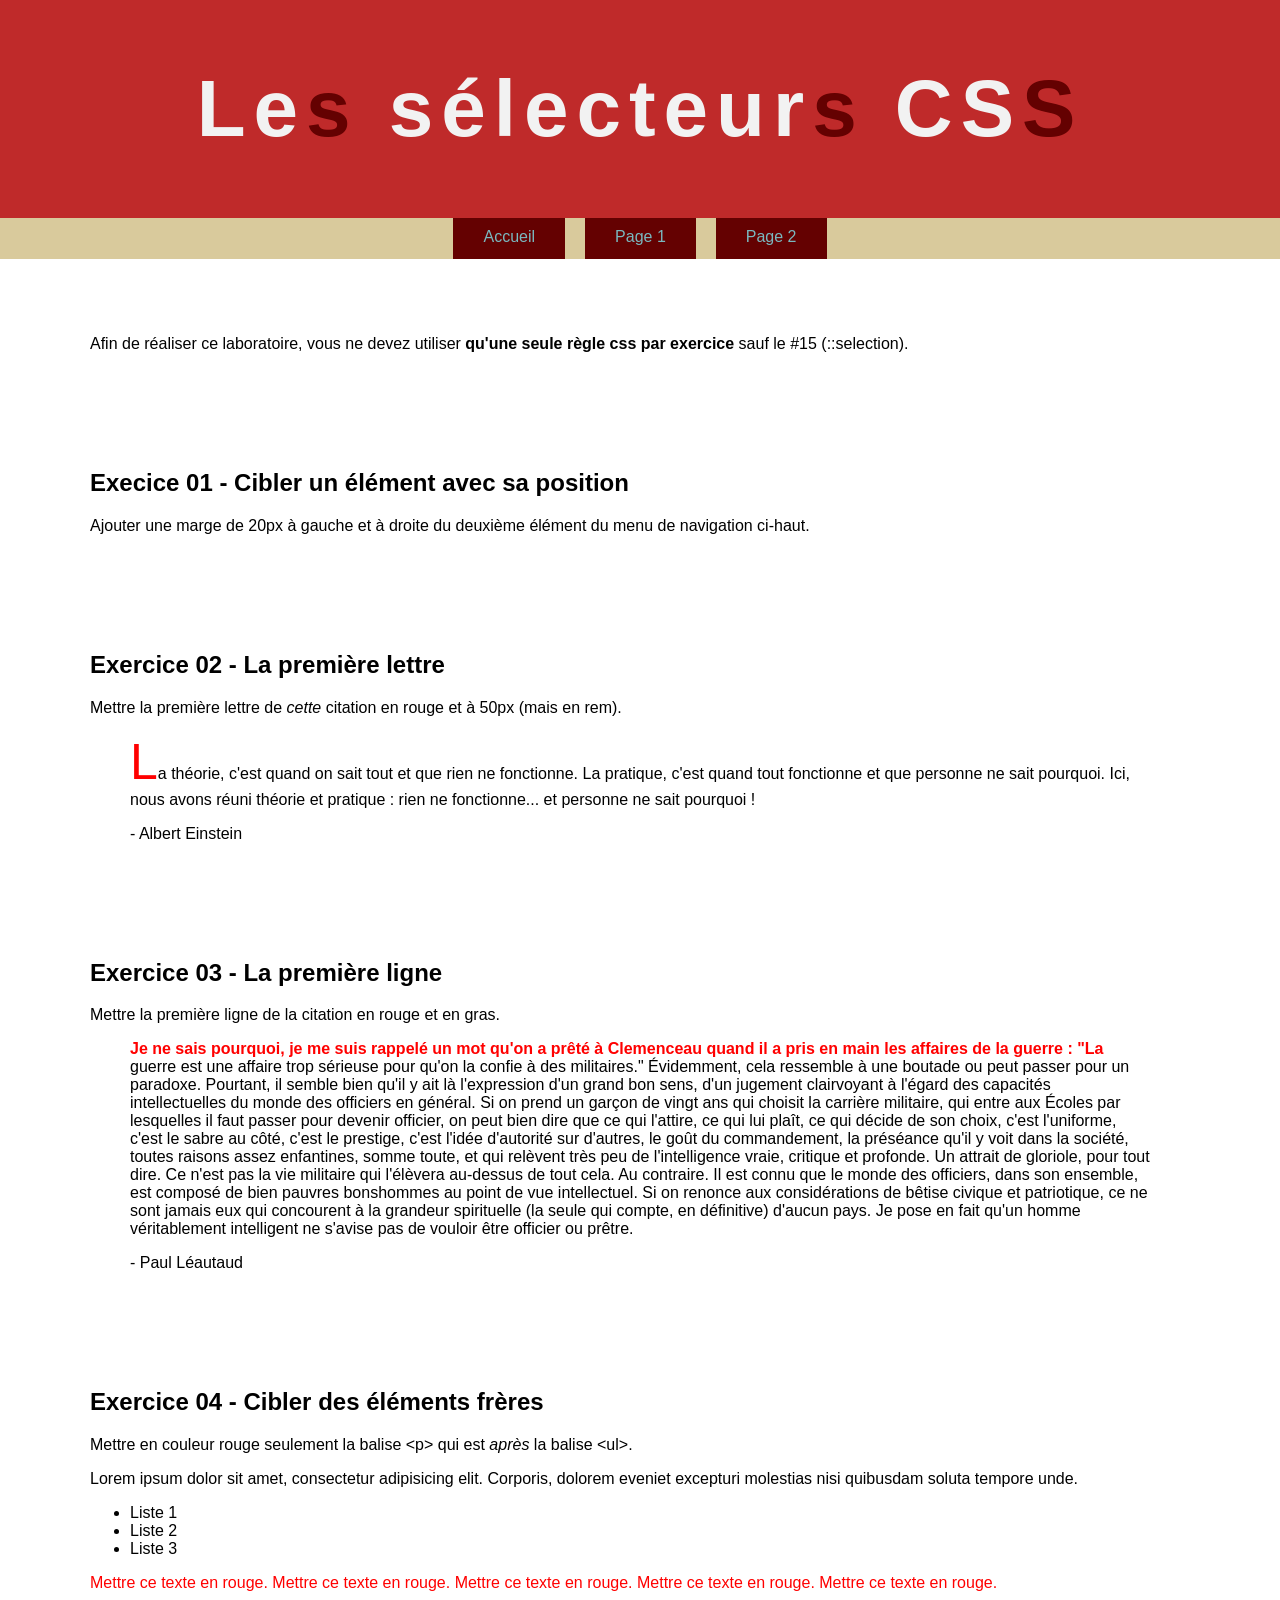
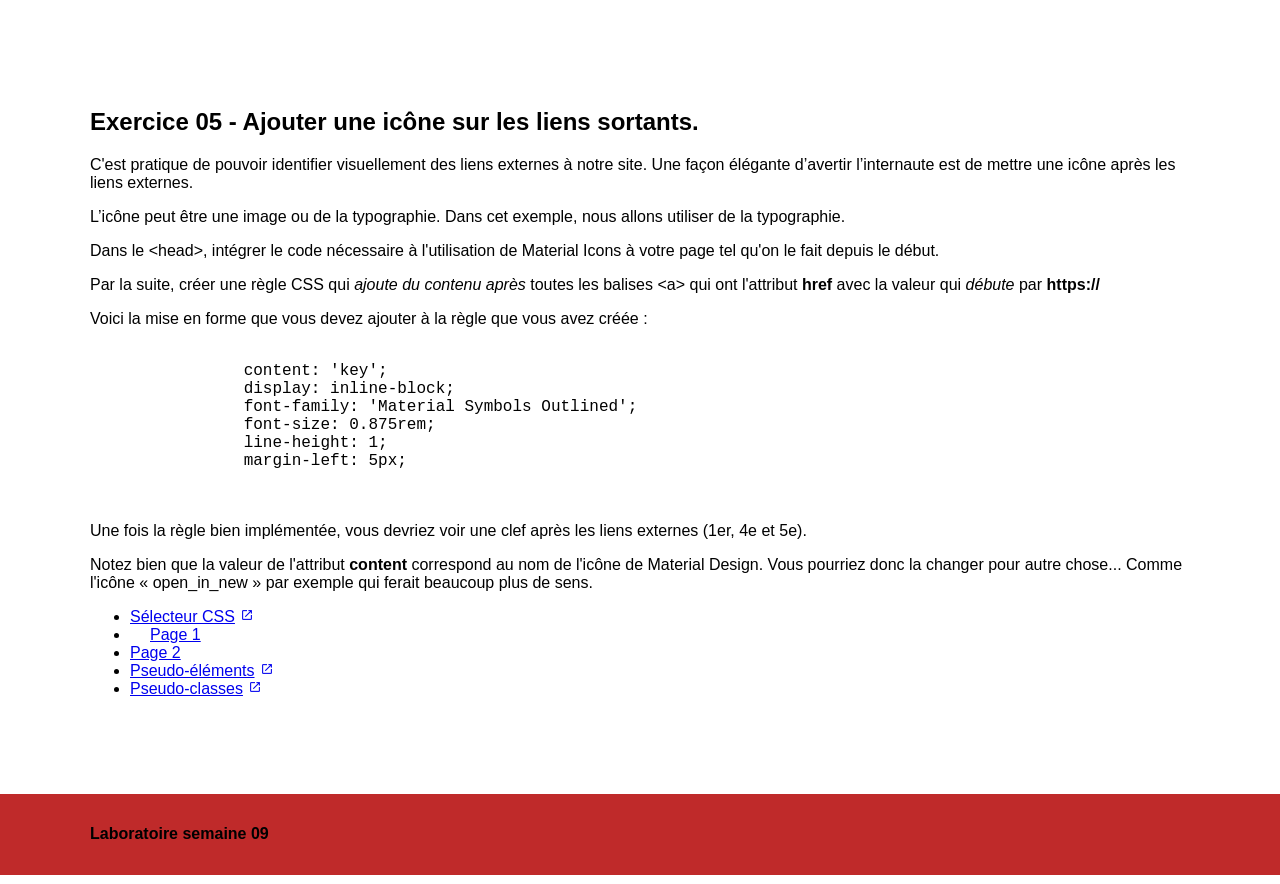
<file: index.html>
<!doctype html>
<html lang="fr">
  <head>
    <meta charset="UTF-8" />
    <title>Les sélecteurs CSS</title>

    <link rel="stylesheet" href="css/normalize.css" />

    <link rel="stylesheet" href="css/styles.css" />

    <link rel="stylesheet" href="https://fonts.googleapis.com/css2?family=Material+Symbols+Outlined:opsz,wght,FILL,GRAD@20..48,100..700,0..1,-50..200" />

    <script src="js/splittext.js" defer></script>
    <script src="js/scripts.js" defer></script>
    
    
  </head>
  <body>
    <header>
      <div class="wrapper">
        <h1>Les sélecteurs CSS</h1>
      </div>
    </header>

    <nav>
      <div class="wrapper">
        <ul>
          <li><a href="index.html">Accueil</a></li>
          <li><a href="page1.html">Page 1</a></li>
          <li><a href="page2.html">Page 2</a></li>
        </ul>
      </div>
    </nav>

    <div class="wrapper">
      <section class="intro">
        <p>
          Afin de réaliser ce laboratoire, vous ne devez utiliser
          <strong>qu'une seule règle css par exercice</strong> sauf le #15
          (::selection).
        </p>
      </section>

      <section class="exercice01">
        <h2>Execice 01 - Cibler un élément avec sa position</h2>
        <p>
          Ajouter une marge de 20px à gauche et à droite du deuxième élément du
          menu de navigation ci-haut.
        </p>
      </section>

      <section class="exercice02">
        <h2>Exercice 02 - La première lettre</h2>
        <p>
          Mettre la première lettre de <em>cette</em> citation en rouge et à
          50px (mais en rem).
        </p>
        <blockquote>
          La théorie, c'est quand on sait tout et que rien ne fonctionne. La
          pratique, c'est quand tout fonctionne et que personne ne sait
          pourquoi. Ici, nous avons réuni théorie et pratique : rien ne
          fonctionne... et personne ne sait pourquoi !
          <p>- Albert Einstein</p>
        </blockquote>
      </section>

      <section class="exercice03">
        <h2>Exercice 03 - La première ligne</h2>
        <p>Mettre la première ligne de la citation en rouge et en gras.</p>
        <blockquote>
          Je ne sais pourquoi, je me suis rappelé un mot qu'on a prêté à
          Clemenceau quand il a pris en main les affaires de la guerre : "La
          guerre est une affaire trop sérieuse pour qu'on la confie à des
          militaires." Évidemment, cela ressemble à une boutade ou peut passer
          pour un paradoxe. Pourtant, il semble bien qu'il y ait là l'expression
          d'un grand bon sens, d'un jugement clairvoyant à l'égard des capacités
          intellectuelles du monde des officiers en général. Si on prend un
          garçon de vingt ans qui choisit la carrière militaire, qui entre aux
          Écoles par lesquelles il faut passer pour devenir officier, on peut
          bien dire que ce qui l'attire, ce qui lui plaît, ce qui décide de son
          choix, c'est l'uniforme, c'est le sabre au côté, c'est le prestige,
          c'est l'idée d'autorité sur d'autres, le goût du commandement, la
          préséance qu'il y voit dans la société, toutes raisons assez
          enfantines, somme toute, et qui relèvent très peu de l'intelligence
          vraie, critique et profonde. Un attrait de gloriole, pour tout dire.
          Ce n'est pas la vie militaire qui l'élèvera au-dessus de tout cela. Au
          contraire. Il est connu que le monde des officiers, dans son ensemble,
          est composé de bien pauvres bonshommes au point de vue intellectuel.
          Si on renonce aux considérations de bêtise civique et patriotique, ce
          ne sont jamais eux qui concourent à la grandeur spirituelle (la seule
          qui compte, en définitive) d'aucun pays. Je pose en fait qu'un homme
          véritablement intelligent ne s'avise pas de vouloir être officier ou
          prêtre.
          <p>- Paul Léautaud</p>
        </blockquote>
      </section>

      <section class="exercice04">
        <h2>Exercice 04 - Cibler des éléments frères</h2>
        <p>
          Mettre en couleur rouge seulement la balise &lt;p&gt; qui est
          <em>après</em> la balise &lt;ul&gt;.
        </p>
        <p>
          Lorem ipsum dolor sit amet, consectetur adipisicing elit. Corporis,
          dolorem eveniet excepturi molestias nisi quibusdam soluta tempore
          unde.
        </p>

        <ul>
          <li>Liste 1</li>
          <li>Liste 2</li>
          <li>Liste 3</li>
        </ul>

        <p>
          Mettre ce texte en rouge. Mettre ce texte en rouge. Mettre ce texte en
          rouge. Mettre ce texte en rouge. Mettre ce texte en rouge.
        </p>
      </section>

      <section class="exercice05">
        <h2>Exercice 05 - Ajouter une icône sur les liens sortants.</h2>

        <p>
          C'est pratique de pouvoir identifier visuellement des liens externes à
          notre site. Une façon élégante d’avertir l’internaute est de mettre
          une icône après les liens externes.
        </p>

        <p>
          L’icône peut être une image ou de la typographie. Dans cet exemple,
          nous allons utiliser de la typographie.
        </p>

        <p>
          Dans le &lt;head&gt;, intégrer le code nécessaire à l'utilisation de
          Material Icons à votre page tel qu'on le fait depuis le début.
        </p>

        <p>
          Par la suite, créer une règle CSS qui
          <em>ajoute du contenu après</em> toutes les balises &lt;a&gt; qui ont
          l'attribut <strong>href</strong> avec la valeur qui
          <em>débute</em> par <strong>https://</strong>
        </p>

        <p>
          Voici la mise en forme que vous devez ajouter à la règle que vous avez
          créée :
        </p>

        <pre>
            <code>
                content: 'key';
                display: inline-block;
                font-family: 'Material Symbols Outlined';
                font-size: 0.875rem;
                line-height: 1;
                margin-left: 5px;
            </code>
        </pre>

        <p>
          Une fois la règle bien implémentée, vous devriez voir une clef après
          les liens externes (1er, 4e et 5e).
        </p>

        <p>
          Notez bien que la valeur de l'attribut
          <strong>content</strong> correspond au nom de l'icône de Material
          Design. Vous pourriez donc la changer pour autre chose... Comme
          l'icône « open_in_new » par exemple qui ferait beaucoup plus de sens.
        </p>

        <ul>
          <li>
            <a
              href="https://developer.mozilla.org/fr/docs/Glossaire/S%C3%A9lecteur_CSS"
              >Sélecteur CSS</a
            >
          </li>
          <li>
            <a href="page1.html">Page 1</a>
          </li>
          <li>
            <a href="page2.html">Page 2</a>
          </li>
          <li>
            <a
              href="https://developer.mozilla.org/fr/docs/Web/CSS/Pseudo-%C3%A9l%C3%A9ments"
              >Pseudo-éléments</a
            >
          </li>
          <li>
            <a
              href="https://developer.mozilla.org/fr/docs/Web/CSS/Pseudo-classes"
              >Pseudo-classes</a
            >
          </li>
        </ul>
      </section>
    </div>

    <footer>
      <div class="wrapper">
        <h4>Laboratoire semaine 09</h4>
      </div>
    </footer>
  </body>
</html>
</file>
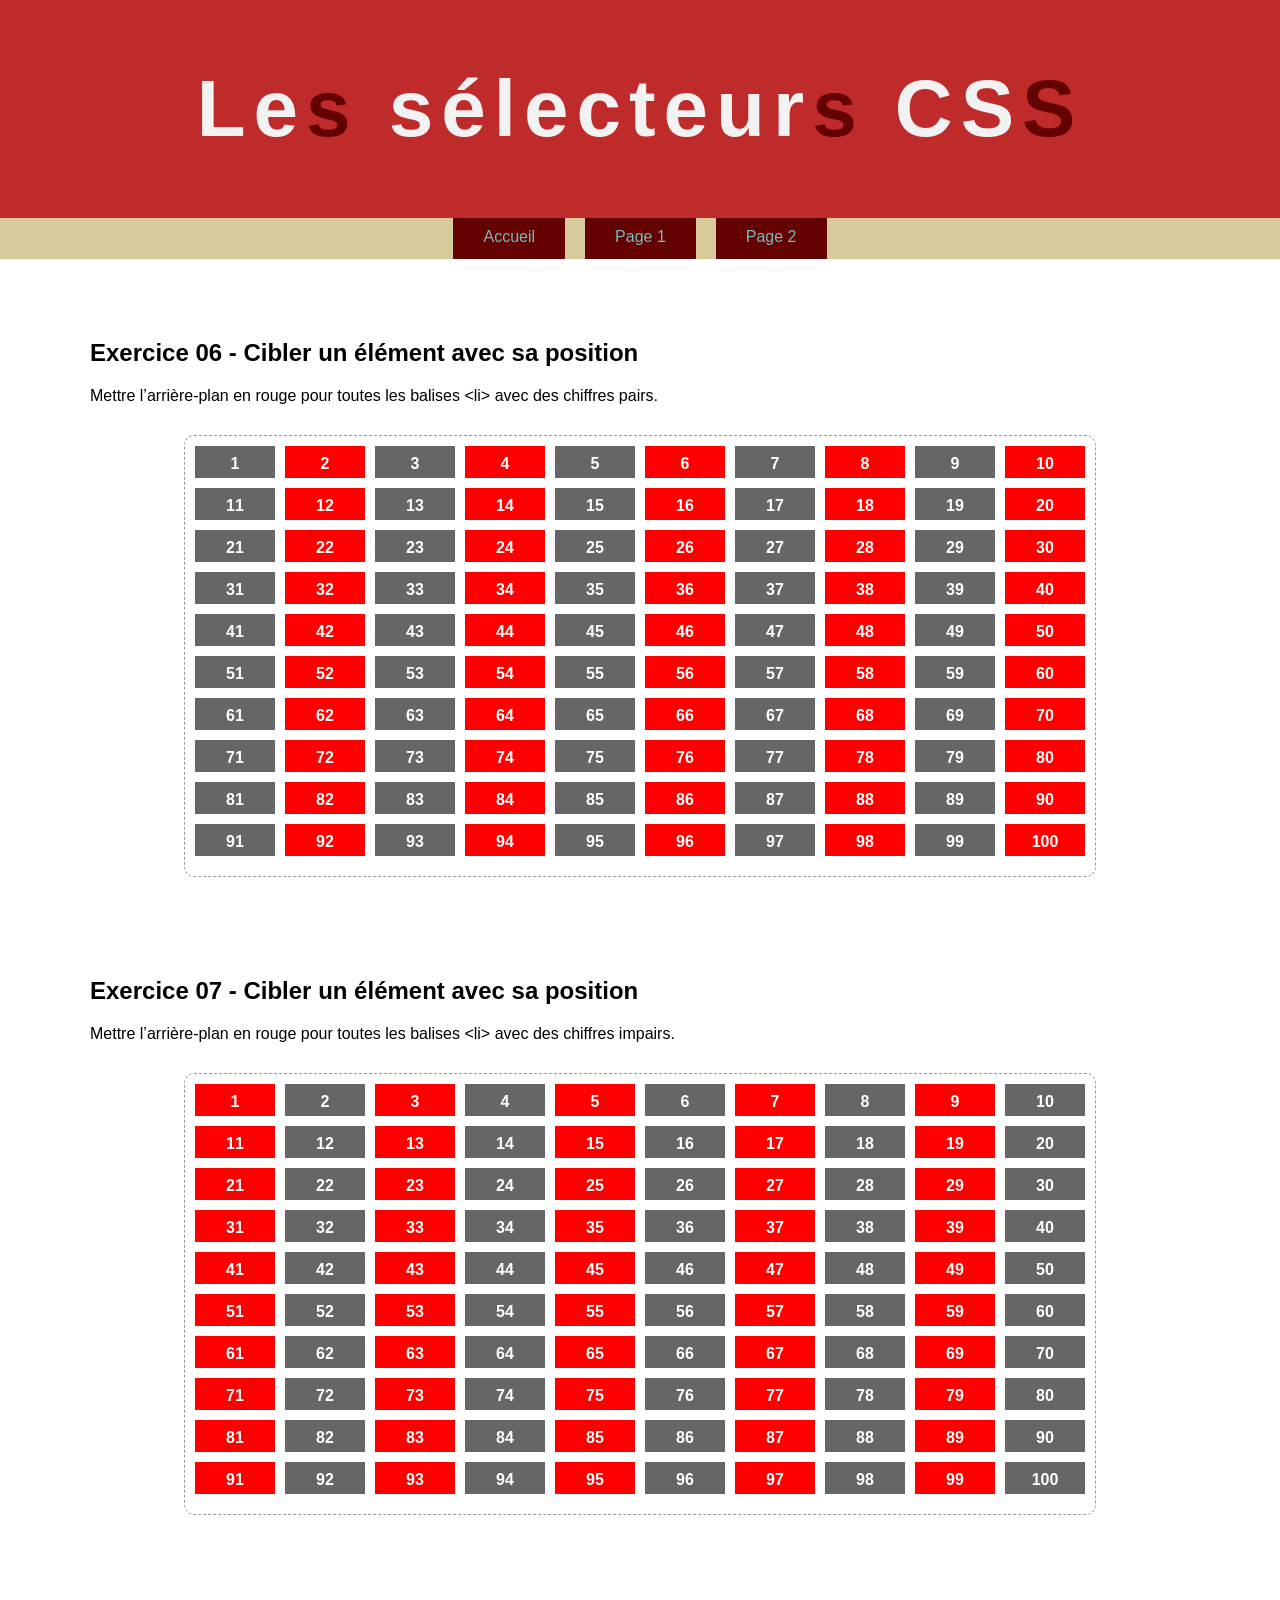
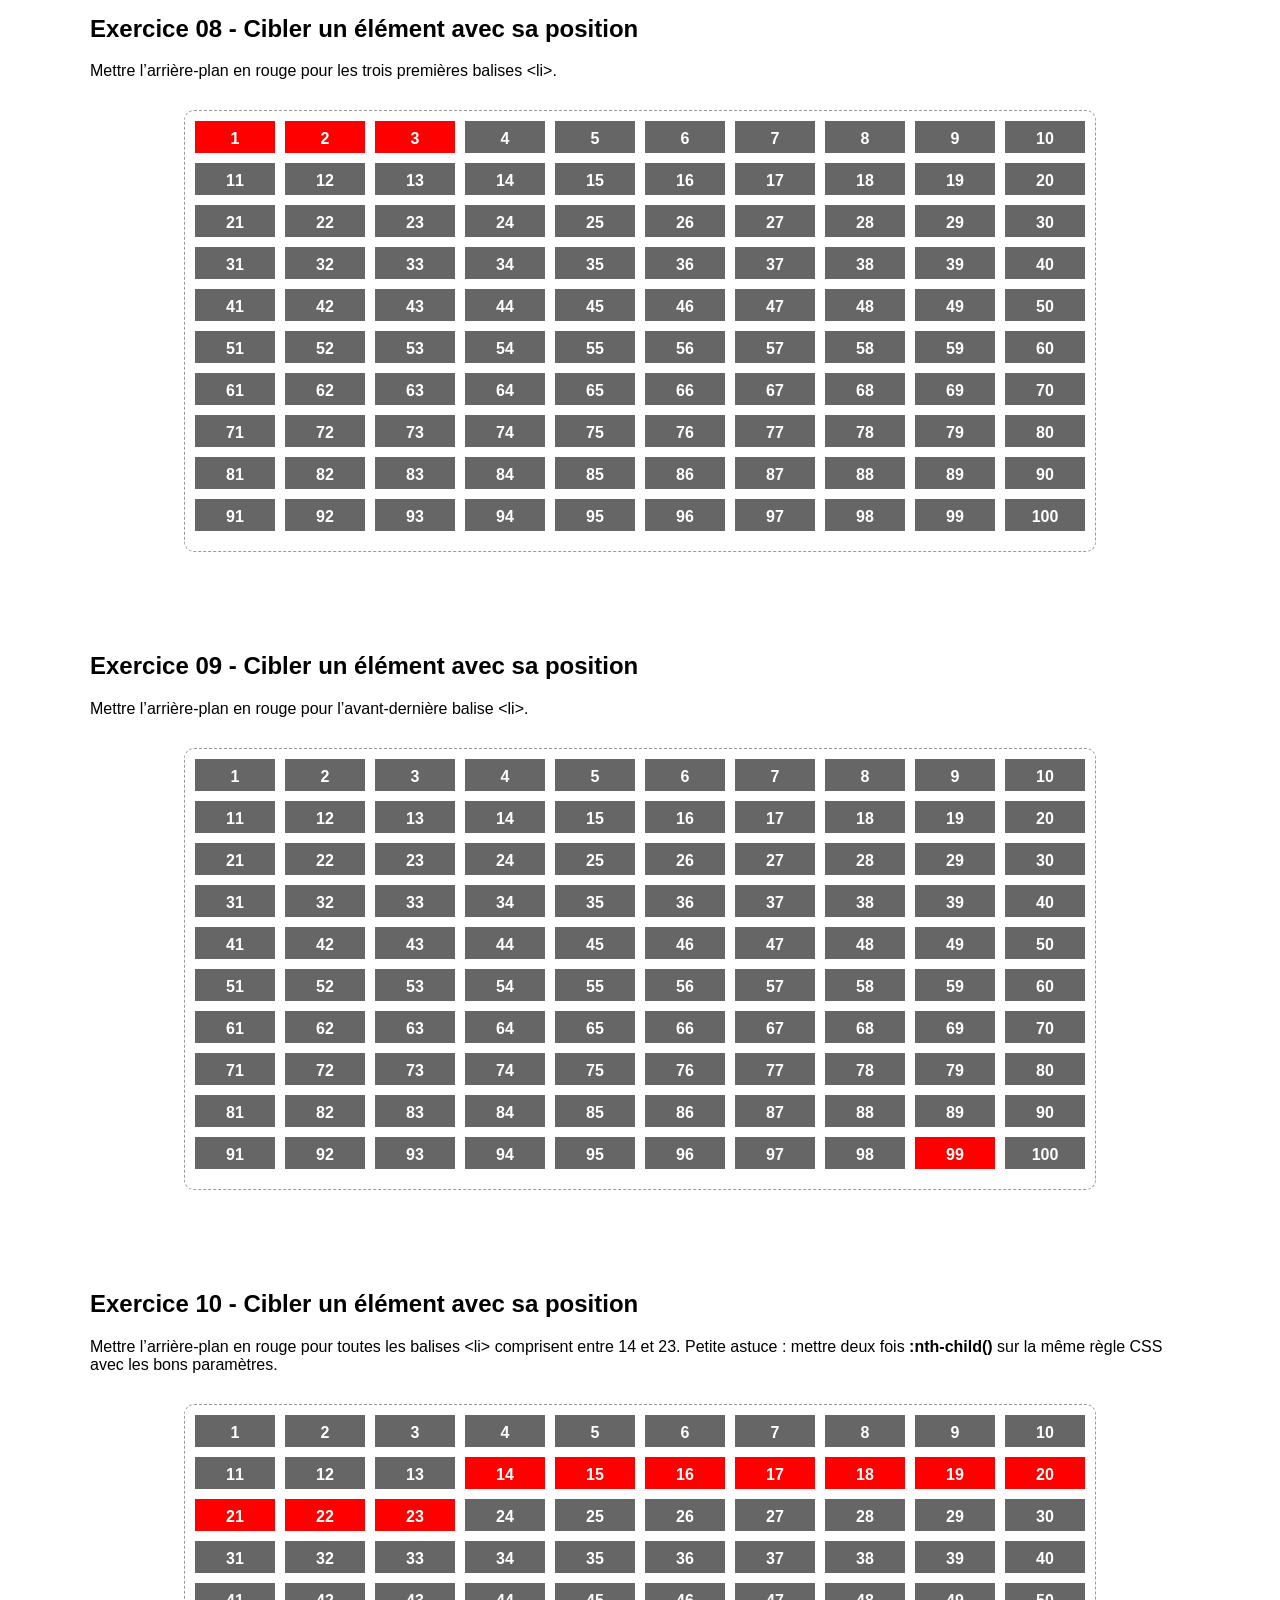
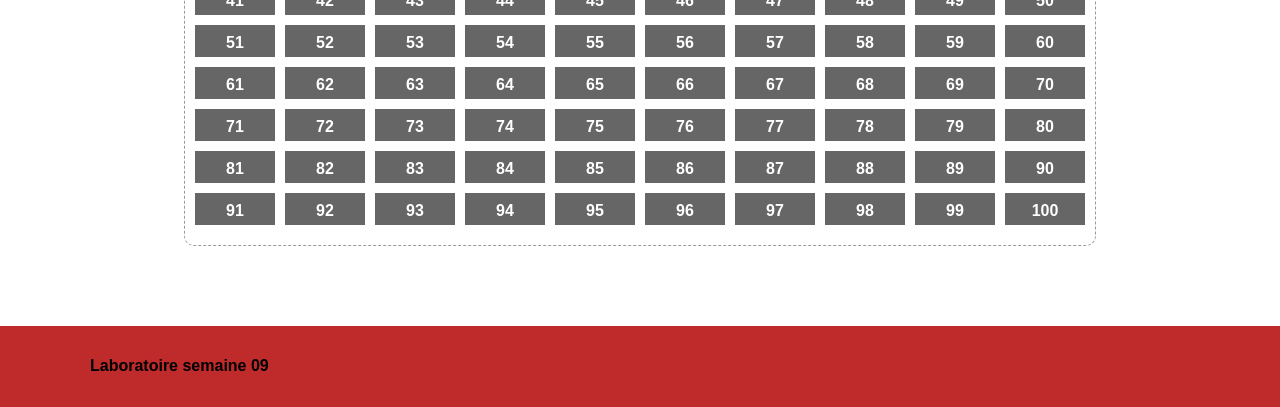
<file: page1.html>
<!DOCTYPE html>
<html lang="fr">
<head>
    <meta charset="UTF-8">
    <title>Les sélecteurs CSS</title>

    <link rel="stylesheet" href="css/normalize.css">

    <link rel="stylesheet" href="css/styles.css">

    <script src="js/splittext.js" defer></script>
    <script src="js/scripts.js" defer></script>
    
    
</head>
<body>

<header>
    <div class="wrapper">
        <h1>Les sélecteurs CSS</h1>
    </div>
</header>


<nav>
    <div class="wrapper">
        <ul>
            <li><a href="index.html">Accueil</a></li>
            <li><a href="page1.html">Page 1</a></li>
            <li><a href="page2.html">Page 2</a></li>
        </ul>
    </div>
</nav>


<div class="wrapper">

    <section class="exercice06">
        <h2>Exercice 06 - Cibler un élément avec sa position</h2>
        <p>Mettre l’arrière-plan en rouge pour toutes les balises &lt;li&gt; avec des chiffres pairs.</p>


        <ol>
            <li>1</li><li>2</li><li>3</li><li>4</li><li>5</li><li>6</li><li>7</li><li>8</li><li>9</li><li>10</li>
            <li>11</li><li>12</li><li>13</li><li>14</li><li>15</li><li>16</li><li>17</li><li>18</li><li>19</li><li>20</li>
            <li>21</li><li>22</li><li>23</li><li>24</li><li>25</li><li>26</li><li>27</li><li>28</li><li>29</li><li>30</li>
            <li>31</li><li>32</li><li>33</li><li>34</li><li>35</li><li>36</li><li>37</li><li>38</li><li>39</li><li>40</li>
            <li>41</li><li>42</li><li>43</li><li>44</li><li>45</li><li>46</li><li>47</li><li>48</li><li>49</li><li>50</li>
            <li>51</li><li>52</li><li>53</li><li>54</li><li>55</li><li>56</li><li>57</li><li>58</li><li>59</li><li>60</li>
            <li>61</li><li>62</li><li>63</li><li>64</li><li>65</li><li>66</li><li>67</li><li>68</li><li>69</li><li>70</li>
            <li>71</li><li>72</li><li>73</li><li>74</li><li>75</li><li>76</li><li>77</li><li>78</li><li>79</li><li>80</li>
            <li>81</li><li>82</li><li>83</li><li>84</li><li>85</li><li>86</li><li>87</li><li>88</li><li>89</li><li>90</li>
            <li>91</li><li>92</li><li>93</li><li>94</li><li>95</li><li>96</li><li>97</li><li>98</li><li>99</li><li>100</li>
        </ol>

    </section>

    <section class="exercice07">
        <h2>Exercice 07 - Cibler un élément avec sa position</h2>
        <p>Mettre l’arrière-plan en rouge pour toutes les balises &lt;li&gt; avec des chiffres impairs.</p>


        <ol>
            <li>1</li><li>2</li><li>3</li><li>4</li><li>5</li><li>6</li><li>7</li><li>8</li><li>9</li><li>10</li>
            <li>11</li><li>12</li><li>13</li><li>14</li><li>15</li><li>16</li><li>17</li><li>18</li><li>19</li><li>20</li>
            <li>21</li><li>22</li><li>23</li><li>24</li><li>25</li><li>26</li><li>27</li><li>28</li><li>29</li><li>30</li>
            <li>31</li><li>32</li><li>33</li><li>34</li><li>35</li><li>36</li><li>37</li><li>38</li><li>39</li><li>40</li>
            <li>41</li><li>42</li><li>43</li><li>44</li><li>45</li><li>46</li><li>47</li><li>48</li><li>49</li><li>50</li>
            <li>51</li><li>52</li><li>53</li><li>54</li><li>55</li><li>56</li><li>57</li><li>58</li><li>59</li><li>60</li>
            <li>61</li><li>62</li><li>63</li><li>64</li><li>65</li><li>66</li><li>67</li><li>68</li><li>69</li><li>70</li>
            <li>71</li><li>72</li><li>73</li><li>74</li><li>75</li><li>76</li><li>77</li><li>78</li><li>79</li><li>80</li>
            <li>81</li><li>82</li><li>83</li><li>84</li><li>85</li><li>86</li><li>87</li><li>88</li><li>89</li><li>90</li>
            <li>91</li><li>92</li><li>93</li><li>94</li><li>95</li><li>96</li><li>97</li><li>98</li><li>99</li><li>100</li>
        </ol>

    </section>

    <section class="exercice08">
        <h2>Exercice 08 - Cibler un élément avec sa position</h2>
        <p>Mettre l’arrière-plan en rouge pour les trois premières balises &lt;li&gt;.</p>

        <ol>
            <li>1</li><li>2</li><li>3</li><li>4</li><li>5</li><li>6</li><li>7</li><li>8</li><li>9</li><li>10</li>
            <li>11</li><li>12</li><li>13</li><li>14</li><li>15</li><li>16</li><li>17</li><li>18</li><li>19</li><li>20</li>
            <li>21</li><li>22</li><li>23</li><li>24</li><li>25</li><li>26</li><li>27</li><li>28</li><li>29</li><li>30</li>
            <li>31</li><li>32</li><li>33</li><li>34</li><li>35</li><li>36</li><li>37</li><li>38</li><li>39</li><li>40</li>
            <li>41</li><li>42</li><li>43</li><li>44</li><li>45</li><li>46</li><li>47</li><li>48</li><li>49</li><li>50</li>
            <li>51</li><li>52</li><li>53</li><li>54</li><li>55</li><li>56</li><li>57</li><li>58</li><li>59</li><li>60</li>
            <li>61</li><li>62</li><li>63</li><li>64</li><li>65</li><li>66</li><li>67</li><li>68</li><li>69</li><li>70</li>
            <li>71</li><li>72</li><li>73</li><li>74</li><li>75</li><li>76</li><li>77</li><li>78</li><li>79</li><li>80</li>
            <li>81</li><li>82</li><li>83</li><li>84</li><li>85</li><li>86</li><li>87</li><li>88</li><li>89</li><li>90</li>
            <li>91</li><li>92</li><li>93</li><li>94</li><li>95</li><li>96</li><li>97</li><li>98</li><li>99</li><li>100</li>
        </ol>

    </section>
    <section class="exercice09">
        <h2>Exercice 09 - Cibler un élément avec sa position</h2>
        <p>Mettre l’arrière-plan en rouge pour l’avant-dernière balise &lt;li&gt;.</p>

        <ol>
            <li>1</li><li>2</li><li>3</li><li>4</li><li>5</li><li>6</li><li>7</li><li>8</li><li>9</li><li>10</li>
            <li>11</li><li>12</li><li>13</li><li>14</li><li>15</li><li>16</li><li>17</li><li>18</li><li>19</li><li>20</li>
            <li>21</li><li>22</li><li>23</li><li>24</li><li>25</li><li>26</li><li>27</li><li>28</li><li>29</li><li>30</li>
            <li>31</li><li>32</li><li>33</li><li>34</li><li>35</li><li>36</li><li>37</li><li>38</li><li>39</li><li>40</li>
            <li>41</li><li>42</li><li>43</li><li>44</li><li>45</li><li>46</li><li>47</li><li>48</li><li>49</li><li>50</li>
            <li>51</li><li>52</li><li>53</li><li>54</li><li>55</li><li>56</li><li>57</li><li>58</li><li>59</li><li>60</li>
            <li>61</li><li>62</li><li>63</li><li>64</li><li>65</li><li>66</li><li>67</li><li>68</li><li>69</li><li>70</li>
            <li>71</li><li>72</li><li>73</li><li>74</li><li>75</li><li>76</li><li>77</li><li>78</li><li>79</li><li>80</li>
            <li>81</li><li>82</li><li>83</li><li>84</li><li>85</li><li>86</li><li>87</li><li>88</li><li>89</li><li>90</li>
            <li>91</li><li>92</li><li>93</li><li>94</li><li>95</li><li>96</li><li>97</li><li>98</li><li>99</li><li>100</li>
        </ol>

    </section>

    <section class="exercice10">
        <h2>Exercice 10 - Cibler un élément avec sa position</h2>
        <p>Mettre l’arrière-plan en rouge pour toutes les balises &lt;li&gt; comprisent entre 14 et 23. Petite astuce : mettre deux fois <strong>:nth-child()</strong> sur la même règle CSS avec les bons paramètres.</p>


        <ol>
            <li>1</li><li>2</li><li>3</li><li>4</li><li>5</li><li>6</li><li>7</li><li>8</li><li>9</li><li>10</li>
            <li>11</li><li>12</li><li>13</li><li>14</li><li>15</li><li>16</li><li>17</li><li>18</li><li>19</li><li>20</li>
            <li>21</li><li>22</li><li>23</li><li>24</li><li>25</li><li>26</li><li>27</li><li>28</li><li>29</li><li>30</li>
            <li>31</li><li>32</li><li>33</li><li>34</li><li>35</li><li>36</li><li>37</li><li>38</li><li>39</li><li>40</li>
            <li>41</li><li>42</li><li>43</li><li>44</li><li>45</li><li>46</li><li>47</li><li>48</li><li>49</li><li>50</li>
            <li>51</li><li>52</li><li>53</li><li>54</li><li>55</li><li>56</li><li>57</li><li>58</li><li>59</li><li>60</li>
            <li>61</li><li>62</li><li>63</li><li>64</li><li>65</li><li>66</li><li>67</li><li>68</li><li>69</li><li>70</li>
            <li>71</li><li>72</li><li>73</li><li>74</li><li>75</li><li>76</li><li>77</li><li>78</li><li>79</li><li>80</li>
            <li>81</li><li>82</li><li>83</li><li>84</li><li>85</li><li>86</li><li>87</li><li>88</li><li>89</li><li>90</li>
            <li>91</li><li>92</li><li>93</li><li>94</li><li>95</li><li>96</li><li>97</li><li>98</li><li>99</li><li>100</li>
        </ol>

    </section>
</div>

<footer>
    <div class="wrapper">
        <h4>Laboratoire semaine 09</h4>
    </div>
</footer>


</body>
</html>
</file>
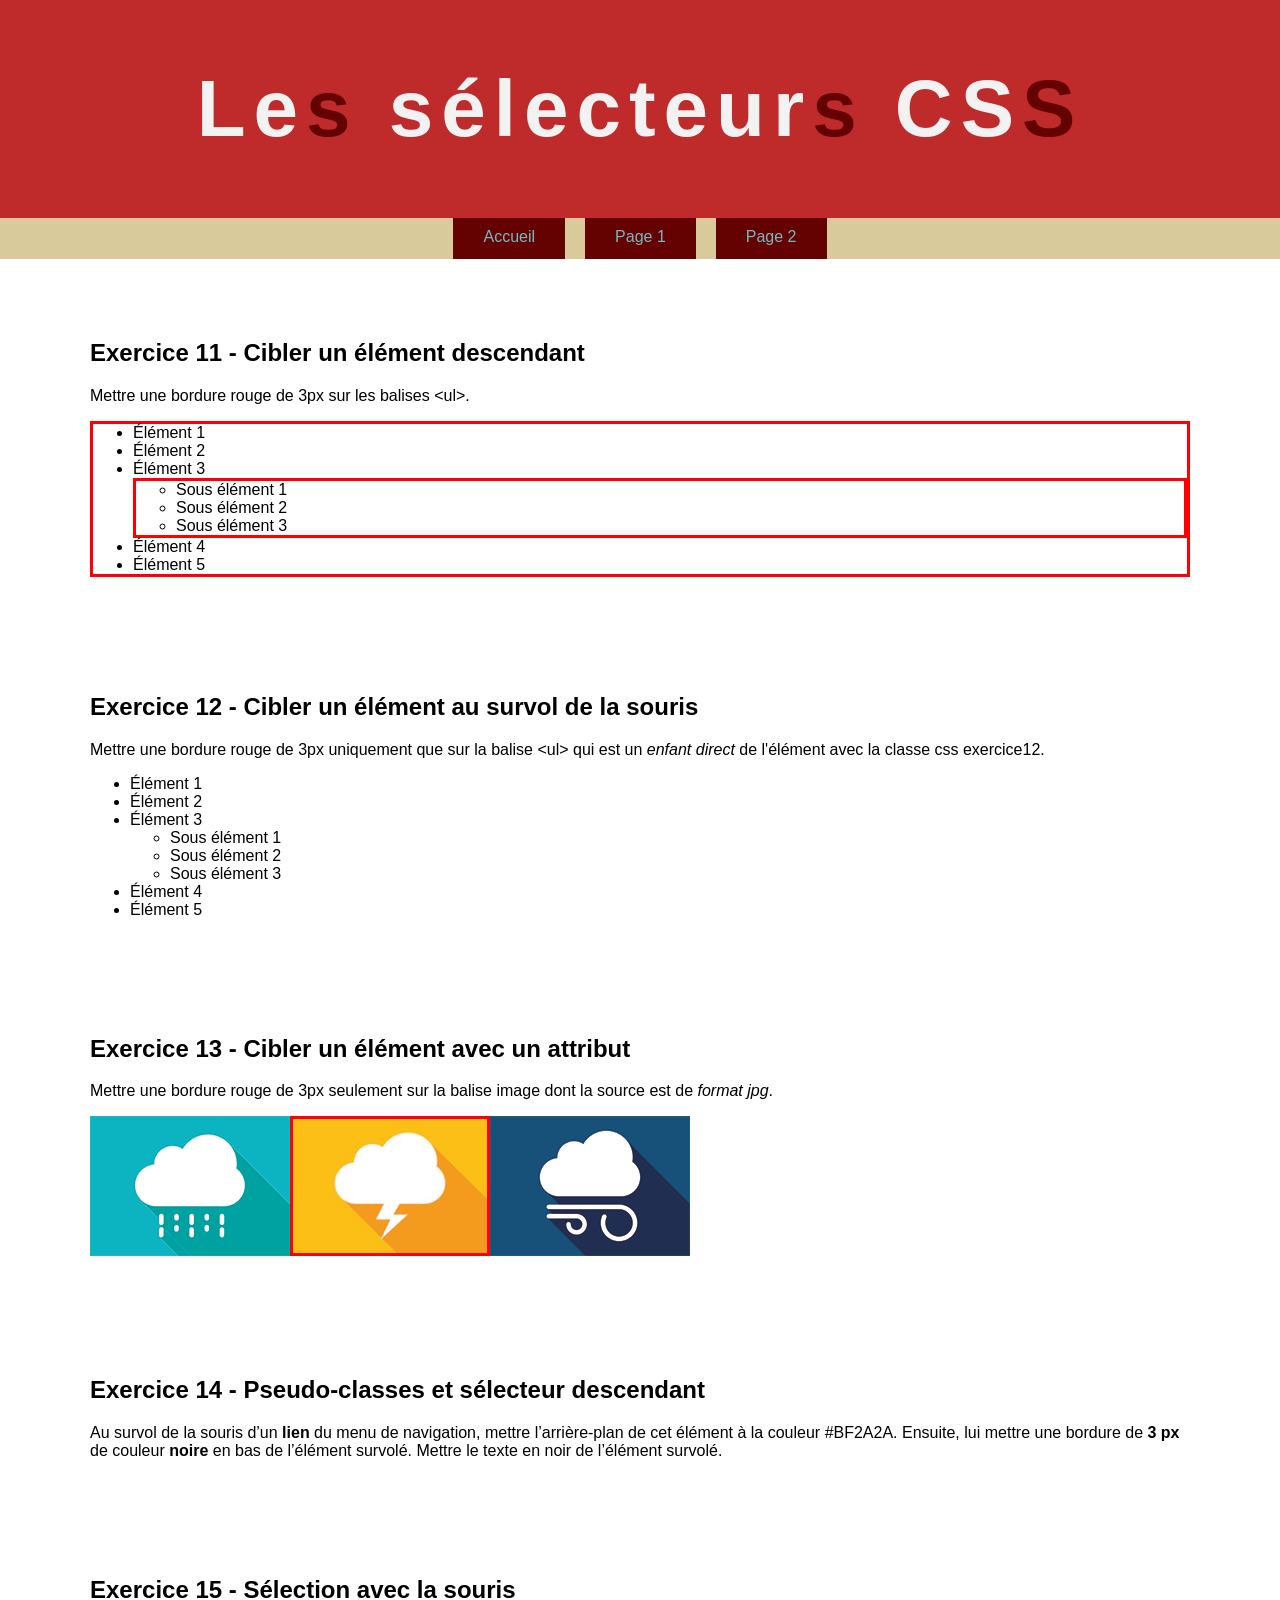
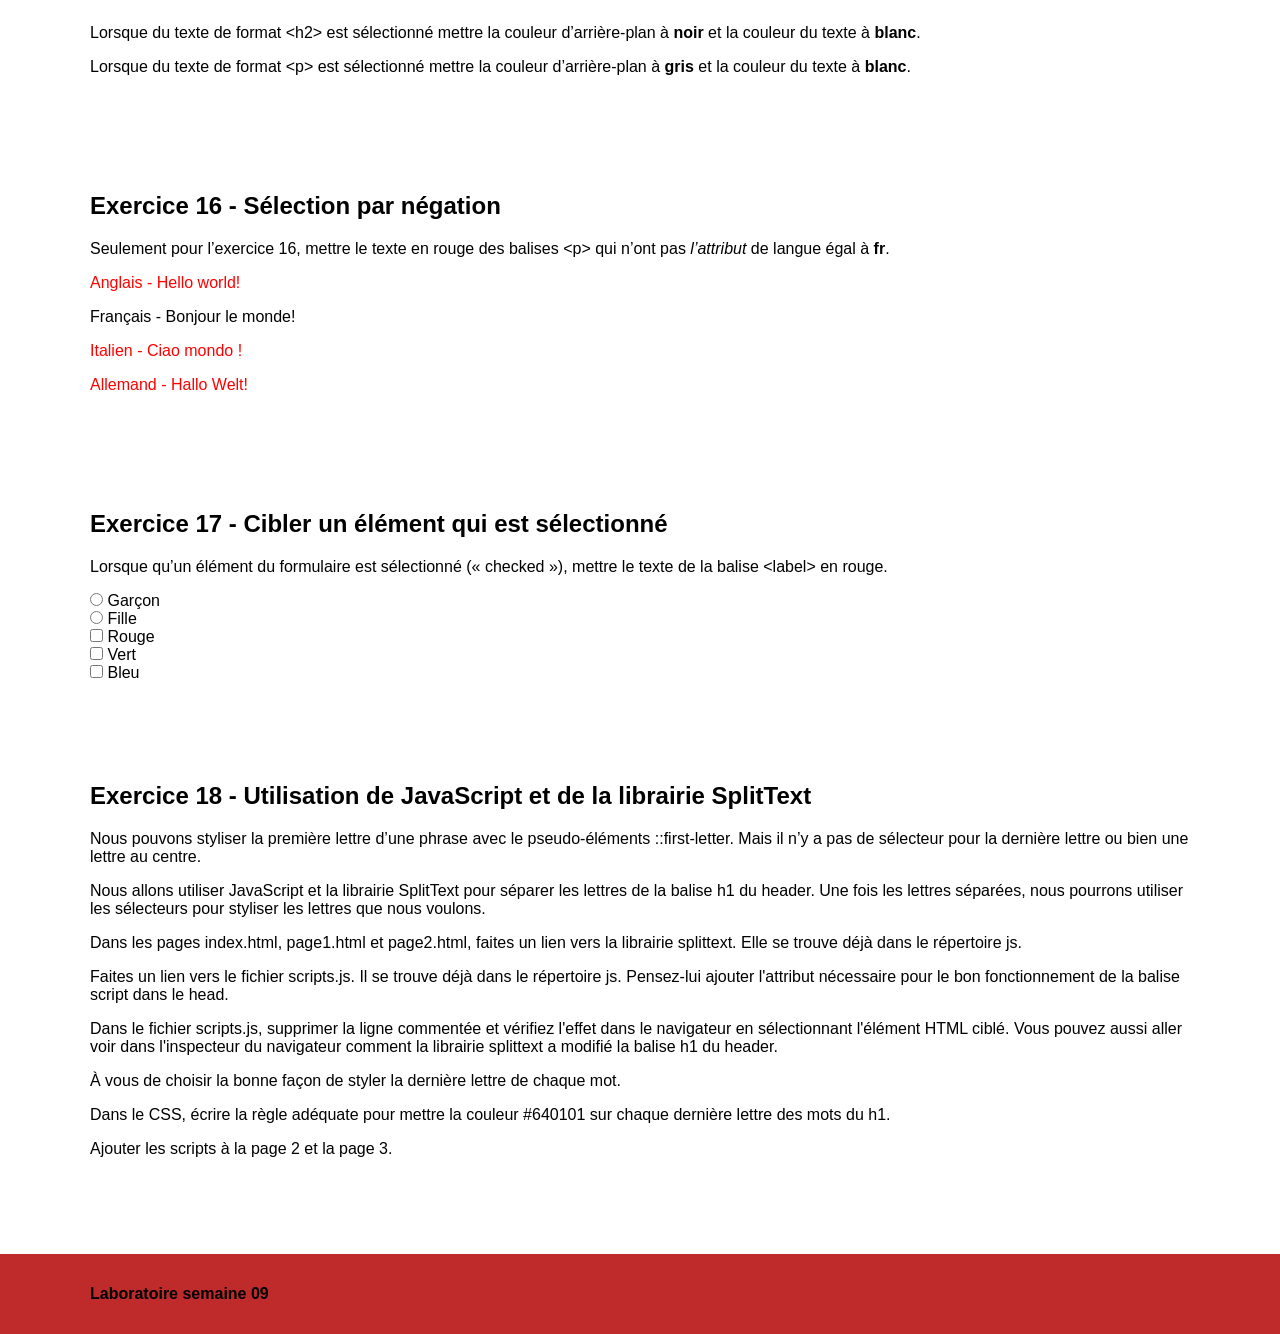
<file: page2.html>
<!DOCTYPE html>
<html lang="fr">
<head>
    <meta charset="UTF-8">
    <title>Les sélecteurs CSS</title>

    <link rel="stylesheet" href="css/normalize.css">

    <link rel="stylesheet" href="css/styles.css">

    <script src="js/splittext.js" defer></script>
    <script src="js/scripts.js" defer></script>
    
    
</head>
<body>

<header>
    <div class="wrapper">
        <h1>Les sélecteurs CSS</h1>
    </div>
</header>


<nav>
    <div class="wrapper">
        <ul>
            <li><a href="index.html">Accueil</a></li>
            <li><a href="page1.html">Page 1</a></li>
            <li><a href="page2.html">Page 2</a></li>
        </ul>
    </div>
</nav>


<div class="wrapper">

    <section class="exercice11">
        <h2>Exercice 11 - Cibler un élément descendant</h2>
        <p>Mettre une bordure rouge de 3px sur les balises &lt;ul&gt;.</p>

        <ul>
            <li>Élément 1</li>
            <li>Élément 2</li>
            <li>Élément 3
                <ul>
                    <li>Sous élément 1</li>
                    <li>Sous élément 2</li>
                    <li>Sous élément 3</li>
                </ul>
            </li>
            <li>Élément 4</li>
            <li>Élément 5</li>
        </ul>
    </section>

    <section class="exercice12">
        <h2>Exercice 12 - Cibler un élément au survol de la souris</h2>
        <p>Mettre une bordure rouge de 3px uniquement que sur la balise &lt;ul&gt; qui est un <em>enfant direct</em> de l'élément avec la classe css exercice12.</p>

        <ul>
            <li>Élément 1</li>
            <li>Élément 2</li>
            <li>Élément 3
                <ul>
                    <li>Sous élément 1</li>
                    <li>Sous élément 2</li>
                    <li>Sous élément 3</li>
                </ul>
            </li>
            <li>Élément 4</li>
            <li>Élément 5</li>
        </ul>
    </section>

    <section class="exercice13">
        <h2>Exercice 13 - Cibler un élément avec un attribut</h2>
        <p>Mettre une bordure rouge de 3px seulement sur la balise image dont la source est de <em>format jpg</em>.</p>

        <p><img src="images/nuage.gif" alt="Nuage en format gif"><img src="images/nuage.jpg" alt="Nuage en format jpg"><img src="images/nuage.png" alt="Nuage en format png"></p>
    </section>

    <section class="exercice14">
        <h2>Exercice 14 - Pseudo-classes et sélecteur descendant</h2>
        <p>Au survol de la souris d’un <strong>lien</strong> du menu de navigation, mettre l’arrière-plan de cet élément à la couleur #BF2A2A. Ensuite, lui mettre une bordure de <strong>3 px</strong> de couleur <strong>noire</strong> en bas de l’élément survolé. Mettre le texte en noir de l’élément survolé.</p>
    </section>

    <section class="exercice15">
        <h2>Exercice 15 - Sélection avec la souris</h2>

        <p>Lorsque du texte de format &lt;h2&gt; est sélectionné mettre la couleur d’arrière-plan à <strong>noir</strong> et la couleur du texte à <strong>blanc</strong>.</p>

        <p>Lorsque du texte de format &lt;p&gt; est sélectionné mettre la couleur d’arrière-plan à <strong>gris</strong> et la couleur du texte à <strong>blanc</strong>.</p>

    </section>

    <section class="exercice16">
        <h2>Exercice 16 - Sélection par négation</h2>

        <p lang="fr">Seulement pour l’exercice 16, mettre le texte en rouge des balises &lt;p&gt; qui n’ont pas <em>l’attribut</em> de langue égal à <strong>fr</strong>.</p>

        <p lang="en">Anglais - Hello world!</p>
        <p lang="fr">Français - Bonjour le monde!</p>
        <p lang="it">Italien - Ciao mondo !</p>
        <p lang="de">Allemand - Hallo Welt!</p>

    </section>

    <section class="exercice17">
        <h2>Exercice 17 - Cibler un élément qui est sélectionné</h2>
        <p>Lorsque qu’un élément du formulaire est sélectionné (« checked »), mettre le texte de la balise &lt;label&gt; en rouge.</p>

        <form action="#">
            <div>
                <input id="rad1" type="radio" value="garcon" name="genre">
                <label for="rad1">Garçon</label>
            </div>
            <div>
                <input id="rad2" type="radio" value="fille" name="genre">
                <label for="rad2">Fille</label>
            </div>
            <div>
                <input id="cb1" type="checkbox" value="rouge">
                <label for="cb1">Rouge</label>
            </div>
            <div>
                <input id="cb2" type="checkbox" value="vert">
                <label for="cb2">Vert</label>
            </div>
            <div>
                <input id="cb3" type="checkbox" value="bleu">
                <label for="cb3">Bleu</label>
            </div>
        </form>
    </section>

    <section class="exercice18">
        <h2>Exercice 18 - Utilisation de JavaScript et de la librairie SplitText</h2>

        <p>Nous pouvons styliser la première lettre d’une phrase avec le pseudo-éléments ::first-letter. Mais il n’y a pas de sélecteur pour la dernière lettre ou bien une lettre au centre.</p>

        <p>Nous allons utiliser JavaScript et la librairie SplitText pour séparer les lettres de la balise h1 du header. Une fois les lettres séparées, nous pourrons utiliser les sélecteurs pour styliser les lettres que nous voulons.</p>

        <p>Dans les pages index.html, page1.html et page2.html, faites un lien vers la librairie splittext. Elle se trouve déjà dans le répertoire js.</p>

        <p>Faites un lien vers le fichier scripts.js. Il se trouve déjà dans le répertoire js. Pensez-lui ajouter l'attribut nécessaire pour le bon fonctionnement de la balise script dans le head.</p>

        <p>Dans le fichier scripts.js, supprimer la ligne commentée et vérifiez l'effet dans le navigateur en sélectionnant l'élément HTML ciblé. Vous pouvez aussi aller voir dans l'inspecteur du navigateur comment la librairie splittext a modifié la balise h1 du header.</p>

        <p>À vous de choisir la bonne façon de styler la dernière lettre de chaque mot.</p>

        <p>Dans le CSS, écrire la règle adéquate pour mettre la couleur #640101 sur chaque dernière lettre des mots du h1.</p>

        <p>Ajouter les scripts à la page 2 et la page 3.</p>

    </section>


</div>

<footer>
    <div class="wrapper">
        <h4>Laboratoire semaine 09</h4>
    </div>
</footer>


</body>
</html>
</file>
<file: css/styles.css>
/* Exercice 01 */

ul{
  [href="page1.html"]{
    margin: 0 20px;
  }
}

/* Exercice 02 */

.exercice02 blockquote::first-letter{
  font-size: 3.125rem;
  color: red;
}

/* Exercice 03 */

.exercice03 blockquote::first-line{
  color: red;
  font-weight: bold;
}

/* Exercice 04 */

ul + p{
  color: red;
}

/* Exercice 05 */

.exercice05 li a[href^= "https://"]::after{
  content: 'open_in_new';
  display: inline-block;
  font-family: 'Material Symbols Outlined';
  font-size: 0.875rem;
  line-height: 1;
  margin-left: 5px;

}

/* Exercice 06 */

.exercice06 li:nth-child(even){
  background-color: red;
}

/* Exercice 07 */

.exercice07 li:nth-child(odd){
  background-color: red;
}

/* Exercice 08 */

.exercice08 li:nth-child(-n + 3){
  background-color: red;
}

/* Exercice 09 */

.exercice09 li:nth-child(99){
  background-color: red;
}

/* Exercice 10 */

.exercice10 li:nth-child(n + 14){
  background-color: red;
}
.exercice10 li:nth-child(n + 24){
  background-color: #666;
}

/* Exercice 11 */

.exercice11 ul{
  border: 3px red solid;
}

/* Exercice 12 */

.exercice12 > ul:hover{
  border: 3px red solid;
}

/* Exercice 13 */

.exercice13 p > img[src$= "jpg"]{
  border: 3px red solid;
}

/* Exercice 14 */

nav a:hover{
  background-color: #BF2A2A;
  color: black;
  text-decoration: 3px underline;
}

/* Exercice 15 */

.exercice15 h2::selection{
  color: white;
  background-color: black;
}
.exercice15 p::selection{
  color: white;
  background-color: gray;
}

/* Exercice 16 */

.exercice16 p:not([lang="fr"]){
  color: red;
}

/* Exercice 17 */

.exercice17 input:checked + label {
  color: red;
}

/* Exercice 18 */

h1 .char:last-child{
  color: #640101;
}


/*-------------------------------------------
-
-   Ne rien modifier dans le CSS qui suit
-
-
---------------------------------------------*/

/*----------------------------------------------------------------------------
    Reset
----------------------------------------------------------------------------*/

html {
  box-sizing: border-box;
}

*,
*:before,
*:after {
  box-sizing: inherit;
}

/*------------------------------------------------------------------------------
   Base
------------------------------------------------------------------------------*/

body {
  background-color: white;
  color: black;
  font-size: 1rem;
}

ol {
  display: flex;
  flex-wrap: wrap;

  max-width: 912px;

  color: #fff;
  font:
    1em arial,
    sans-serif;

  list-style: none;

  margin: 30px auto 0;
  padding: 10px 0 10px 10px;

  border: 1px dashed #999;
  border-radius: 10px;
}

ol li {
  text-align: center;
  font-weight: bold;

  background: #666;
  padding: 1%;

  width: 80px;
  height: 32px;

  margin: 0 10px 10px 0;
}

/*------------------------------------------------------------------------------
   Mise en page
------------------------------------------------------------------------------*/

.wrapper {
  max-width: 1100px;
  margin: 0 auto;
}

/*------------------------------------------------------------------------------
   Modules
------------------------------------------------------------------------------*/

/*------------------- Navigation --------------------*/

nav {
  background-color: #d9ca9c;
  text-align: center;
}

nav ul {
  display: flex;
  justify-content: center;

  list-style: none;

  margin: 0;
  padding: 0;
}

nav li a {
  background-color: #640101;
  border-bottom: 3px solid transparent;
  color: #7ab8bf;
  display: inline-block;
  padding: 10px 30px;
  text-decoration: none;
}

/*------------------- Entête --------------------*/

header {
  background: #bf2a2a;
  padding: 63px 0;
}

header h1 {
  font:
    700 5rem "Lato",
    sans-serif;
  color: #f2f2f2;
  letter-spacing: 0.1em;
  margin: 0;
  text-align: center;
}
header h1.hide {
  display: none;
}

/*------------------- Section --------------------*/

section {
  margin-top: 60px;
}

section {
  margin-bottom: 80px;
  overflow: auto;
}

/*------------------- Pied de page --------------------*/

footer {
  background-color: #bf2a2a;
  padding: 10px 0;
}

.exercice13 img {
  width: 200px;
  height: 140px;
}
</file>
